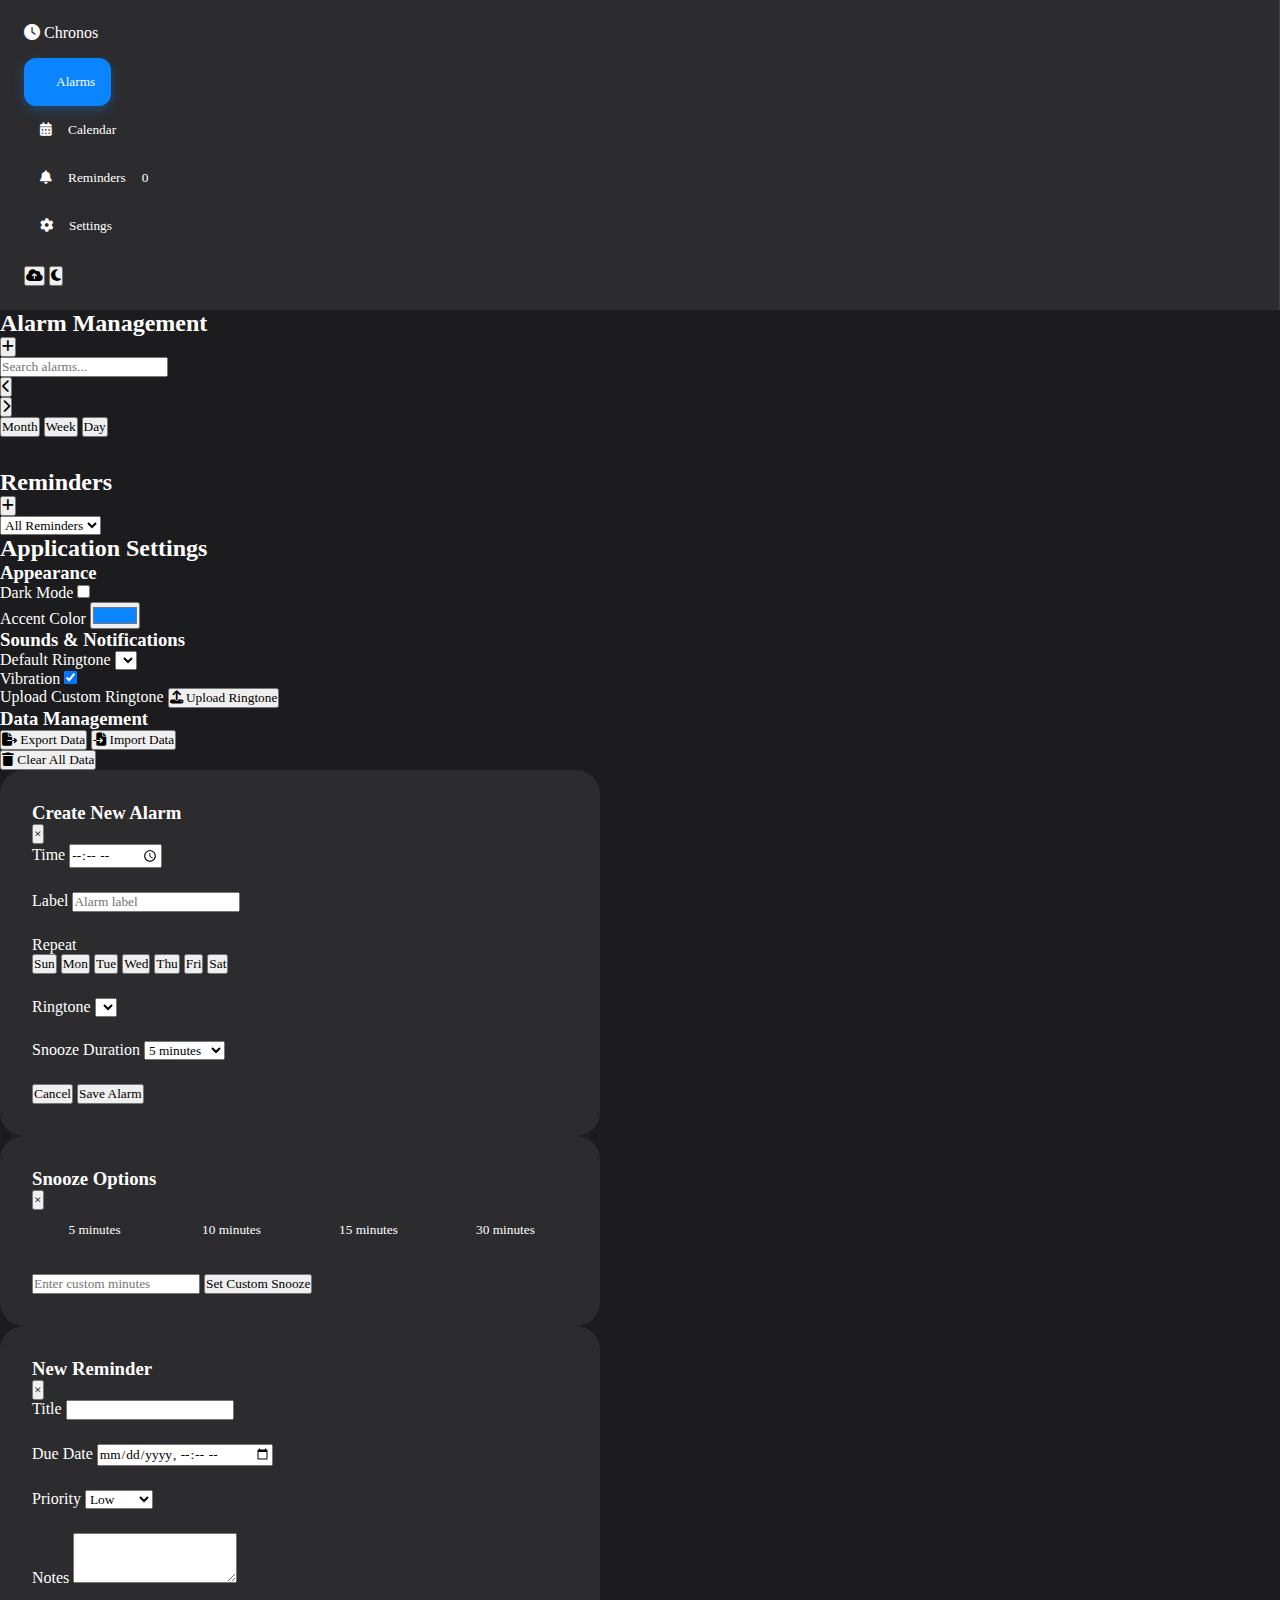
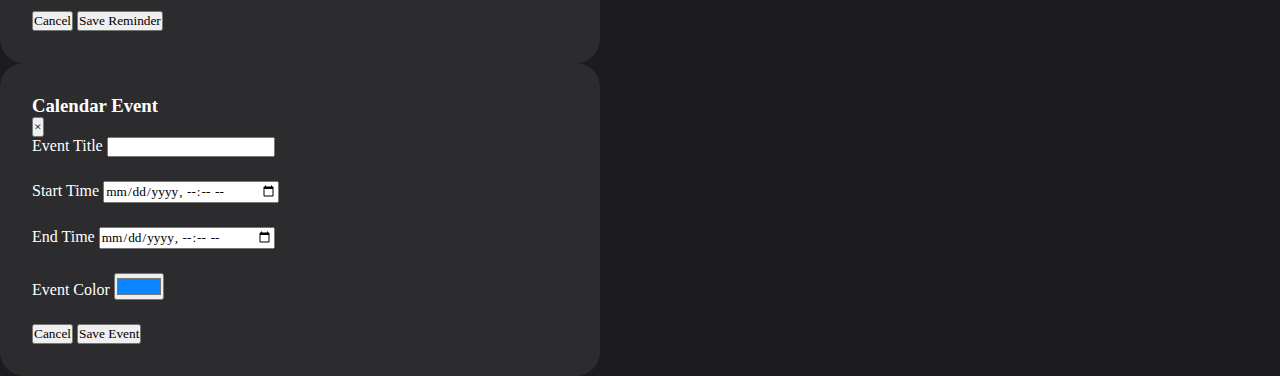
<file: index.html>
<!DOCTYPE html>
<html lang="en" data-theme="dark">
<head>
    <meta charset="UTF-8">
    <meta name="viewport" content="width=device-width, initial-scale=1.0">
    <title>Chronos Ultimate - Complete Time Management</title>
    <link rel="stylesheet" href="styles.css">
    <link rel="stylesheet" href="https://cdnjs.cloudflare.com/ajax/libs/font-awesome/6.4.0/css/all.min.css">
    <link rel="manifest" href="manifest.json">
</head>
<body>
    <div class="container">
        <nav class="sidenav">
            <div class="brand">
                <i class="fas fa-clock"></i>
                <span>Chronos</span>
            </div>
            <div class="nav-group">
                <button class="nav-item active" data-section="alarms">
                    <i class="fas fa-alarm-clock"></i>
                    <span>Alarms</span>
                </button>
                <button class="nav-item" data-section="calendar">
                    <i class="fas fa-calendar-alt"></i>
                    <span>Calendar</span>
                </button>
                <button class="nav-item" data-section="reminders">
                    <i class="fas fa-bell"></i>
                    <span>Reminders</span>
                    <span class="badge" id="reminder-count">0</span>
                </button>
                <button class="nav-item" data-section="settings">
                    <i class="fas fa-cog"></i>
                    <span>Settings</span>
                </button>
            </div>
            <div class="nav-footer">
                <button id="backup-btn" class="icon-button" title="Backup data">
                    <i class="fas fa-cloud-upload-alt"></i>
                </button>
                <button id="theme-toggle" class="icon-button" title="Toggle theme">
                    <i class="fas fa-moon"></i>
                </button>
            </div>
        </nav>

        <main class="content">
            <!-- Alarms Section -->
            <section id="alarms" class="content-section active">
                <div class="section-header">
                    <h2>Alarm Management</h2>
                    <div class="alarm-actions">
                        <button class="fab-button" id="add-alarm">
                            <i class="fas fa-plus"></i>
                        </button>
                        <div class="alarm-search">
                            <input type="text" placeholder="Search alarms..." id="alarm-search">
                        </div>
                    </div>
                </div>
                <div class="alarm-list" id="alarm-list"></div>
            </section>

            <!-- Calendar Section -->
            <section id="calendar" class="content-section">
                <div class="calendar-header">
                    <button class="icon-button" id="prev-month">
                        <i class="fas fa-chevron-left"></i>
                    </button>
                    <h2 id="current-month"></h2>
                    <button class="icon-button" id="next-month">
                        <i class="fas fa-chevron-right"></i>
                    </button>
                </div>
                <div class="calendar-view-options">
                    <button class="view-option active" data-view="month">Month</button>
                    <button class="view-option" data-view="week">Week</button>
                    <button class="view-option" data-view="day">Day</button>
                </div>
                <div class="calendar-grid" id="calendar-grid"></div>
                <div class="calendar-events" id="calendar-events"></div>
            </section>

            <!-- Reminders Section -->
            <section id="reminders" class="content-section">
                <div class="section-header">
                    <h2>Reminders</h2>
                    <div class="reminder-actions">
                        <button class="fab-button" id="add-reminder">
                            <i class="fas fa-plus"></i>
                        </button>
                        <div class="reminder-filters">
                            <select id="reminder-filter">
                                <option value="all">All Reminders</option>
                                <option value="today">Today</option>
                                <option value="week">This Week</option>
                                <option value="high">High Priority</option>
                                <option value="completed">Completed</option>
                            </select>
                        </div>
                    </div>
                </div>
                <div class="reminder-list" id="reminder-list"></div>
            </section>

            <!-- Settings Section -->
            <section id="settings" class="content-section">
                <div class="section-header">
                    <h2>Application Settings</h2>
                </div>
                <div class="settings-grid">
                    <div class="settings-group">
                        <h3>Appearance</h3>
                        <div class="setting-item">
                            <label>Dark Mode</label>
                            <label class="switch">
                                <input type="checkbox" id="dark-mode-toggle">
                                <span class="slider"></span>
                            </label>
                        </div>
                        <div class="setting-item">
                            <label>Accent Color</label>
                            <input type="color" id="accent-color" value="#0A84FF">
                        </div>
                    </div>

                    <div class="settings-group">
                        <h3>Sounds & Notifications</h3>
                        <div class="setting-item">
                            <label>Default Ringtone</label>
                            <select id="default-ringtone" class="form-control"></select>
                        </div>
                        <div class="setting-item">
                            <label>Vibration</label>
                            <label class="switch">
                                <input type="checkbox" id="vibration-toggle" checked>
                                <span class="slider"></span>
                            </label>
                        </div>
                        <div class="setting-item">
                            <label>Upload Custom Ringtone</label>
                            <input type="file" id="ringtone-upload" accept="audio/*" hidden>
                            <button class="btn" onclick="document.getElementById('ringtone-upload').click()">
                                <i class="fas fa-upload"></i> Upload Ringtone
                            </button>
                        </div>
                    </div>

                    <div class="settings-group">
                        <h3>Data Management</h3>
                        <div class="setting-item">
                            <button class="btn" id="export-data">
                                <i class="fas fa-file-export"></i> Export Data
                            </button>
                            <button class="btn" id="import-data">
                                <i class="fas fa-file-import"></i> Import Data
                            </button>
                        </div>
                        <div class="setting-item">
                            <button class="btn btn-danger" id="clear-data">
                                <i class="fas fa-trash"></i> Clear All Data
                            </button>
                        </div>
                    </div>
                </div>
            </section>
        </main>
    </div>

    <!-- Alarm Modal -->
    <div id="alarm-modal" class="modal">
        <div class="modal-content">
            <div class="modal-header">
                <h3>Create New Alarm</h3>
                <button class="close-modal">&times;</button>
            </div>
            <div class="modal-body">
                <form id="alarm-form">
                    <div class="form-group">
                        <label for="alarm-time">Time</label>
                        <input type="time" id="alarm-time" required>
                    </div>
                    <div class="form-group">
                        <label for="alarm-label">Label</label>
                        <input type="text" id="alarm-label" placeholder="Alarm label">
                    </div>
                    <div class="form-group">
                        <label>Repeat</label>
                        <div class="days-grid">
                            <button type="button" class="day-option" data-day="0">Sun</button>
                            <button type="button" class="day-option" data-day="1">Mon</button>
                            <button type="button" class="day-option" data-day="2">Tue</button>
                            <button type="button" class="day-option" data-day="3">Wed</button>
                            <button type="button" class="day-option" data-day="4">Thu</button>
                            <button type="button" class="day-option" data-day="5">Fri</button>
                            <button type="button" class="day-option" data-day="6">Sat</button>
                        </div>
                    </div>
                    <div class="form-group">
                        <label for="alarm-ringtone">Ringtone</label>
                        <select id="alarm-ringtone" class="form-control"></select>
                    </div>
                    <div class="form-group">
                        <label for="alarm-snooze">Snooze Duration</label>
                        <select id="alarm-snooze" class="form-control">
                            <option value="5">5 minutes</option>
                            <option value="10">10 minutes</option>
                            <option value="15">15 minutes</option>
                            <option value="30">30 minutes</option>
                            <option value="custom">Custom</option>
                        </select>
                    </div>
                    <div class="form-actions">
                        <button type="button" class="btn btn-secondary" onclick="app.closeModal()">Cancel</button>
                        <button type="submit" class="btn btn-primary">Save Alarm</button>
                    </div>
                </form>
            </div>
        </div>
    </div>

    <!-- Snooze Modal -->
    <div id="snooze-modal" class="modal">
        <div class="modal-content">
            <div class="modal-header">
                <h3>Snooze Options</h3>
                <button class="close-modal">&times;</button>
            </div>
            <div class="modal-body">
                <div class="snooze-presets">
                    <button class="snooze-preset" data-minutes="5">5 minutes</button>
                    <button class="snooze-preset" data-minutes="10">10 minutes</button>
                    <button class="snooze-preset" data-minutes="15">15 minutes</button>
                    <button class="snooze-preset" data-minutes="30">30 minutes</button>
                </div>
                <div class="custom-snooze">
                    <input type="number" id="custom-snooze-minutes" placeholder="Enter custom minutes">
                    <button class="btn" id="set-custom-snooze">Set Custom Snooze</button>
                </div>
            </div>
        </div>
    </div>

    <!-- Reminder Modal -->
    <div id="reminder-modal" class="modal">
        <div class="modal-content">
            <div class="modal-header">
                <h3>New Reminder</h3>
                <button class="close-modal">&times;</button>
            </div>
            <div class="modal-body">
                <form id="reminder-form">
                    <div class="form-group">
                        <label for="reminder-title">Title</label>
                        <input type="text" id="reminder-title" required>
                    </div>
                    <div class="form-group">
                        <label for="reminder-date">Due Date</label>
                        <input type="datetime-local" id="reminder-date">
                    </div>
                    <div class="form-group">
                        <label for="reminder-priority">Priority</label>
                        <select id="reminder-priority" class="form-control">
                            <option value="low">Low</option>
                            <option value="medium">Medium</option>
                            <option value="high">High</option>
                        </select>
                    </div>
                    <div class="form-group">
                        <label for="reminder-notes">Notes</label>
                        <textarea id="reminder-notes" rows="3"></textarea>
                    </div>
                    <div class="form-actions">
                        <button type="button" class="btn btn-secondary" onclick="app.closeModal()">Cancel</button>
                        <button type="submit" class="btn btn-primary">Save Reminder</button>
                    </div>
                </form>
            </div>
        </div>
    </div>

    <!-- Event Modal -->
    <div id="event-modal" class="modal">
        <div class="modal-content">
            <div class="modal-header">
                <h3>Calendar Event</h3>
                <button class="close-modal">&times;</button>
            </div>
            <div class="modal-body">
                <form id="event-form">
                    <div class="form-group">
                        <label for="event-title">Event Title</label>
                        <input type="text" id="event-title" required>
                    </div>
                    <div class="form-group">
                        <label for="event-start">Start Time</label>
                        <input type="datetime-local" id="event-start" required>
                    </div>
                    <div class="form-group">
                        <label for="event-end">End Time</label>
                        <input type="datetime-local" id="event-end">
                    </div>
                    <div class="form-group">
                        <label for="event-color">Event Color</label>
                        <input type="color" id="event-color" value="#0A84FF">
                    </div>
                    <div class="form-actions">
                        <button type="button" class="btn btn-secondary" onclick="app.closeModal()">Cancel</button>
                        <button type="submit" class="btn btn-primary">Save Event</button>
                    </div>
                </form>
            </div>
        </div>
    </div>

    <script src="app.js"></script>
</body>
</html>
</file>
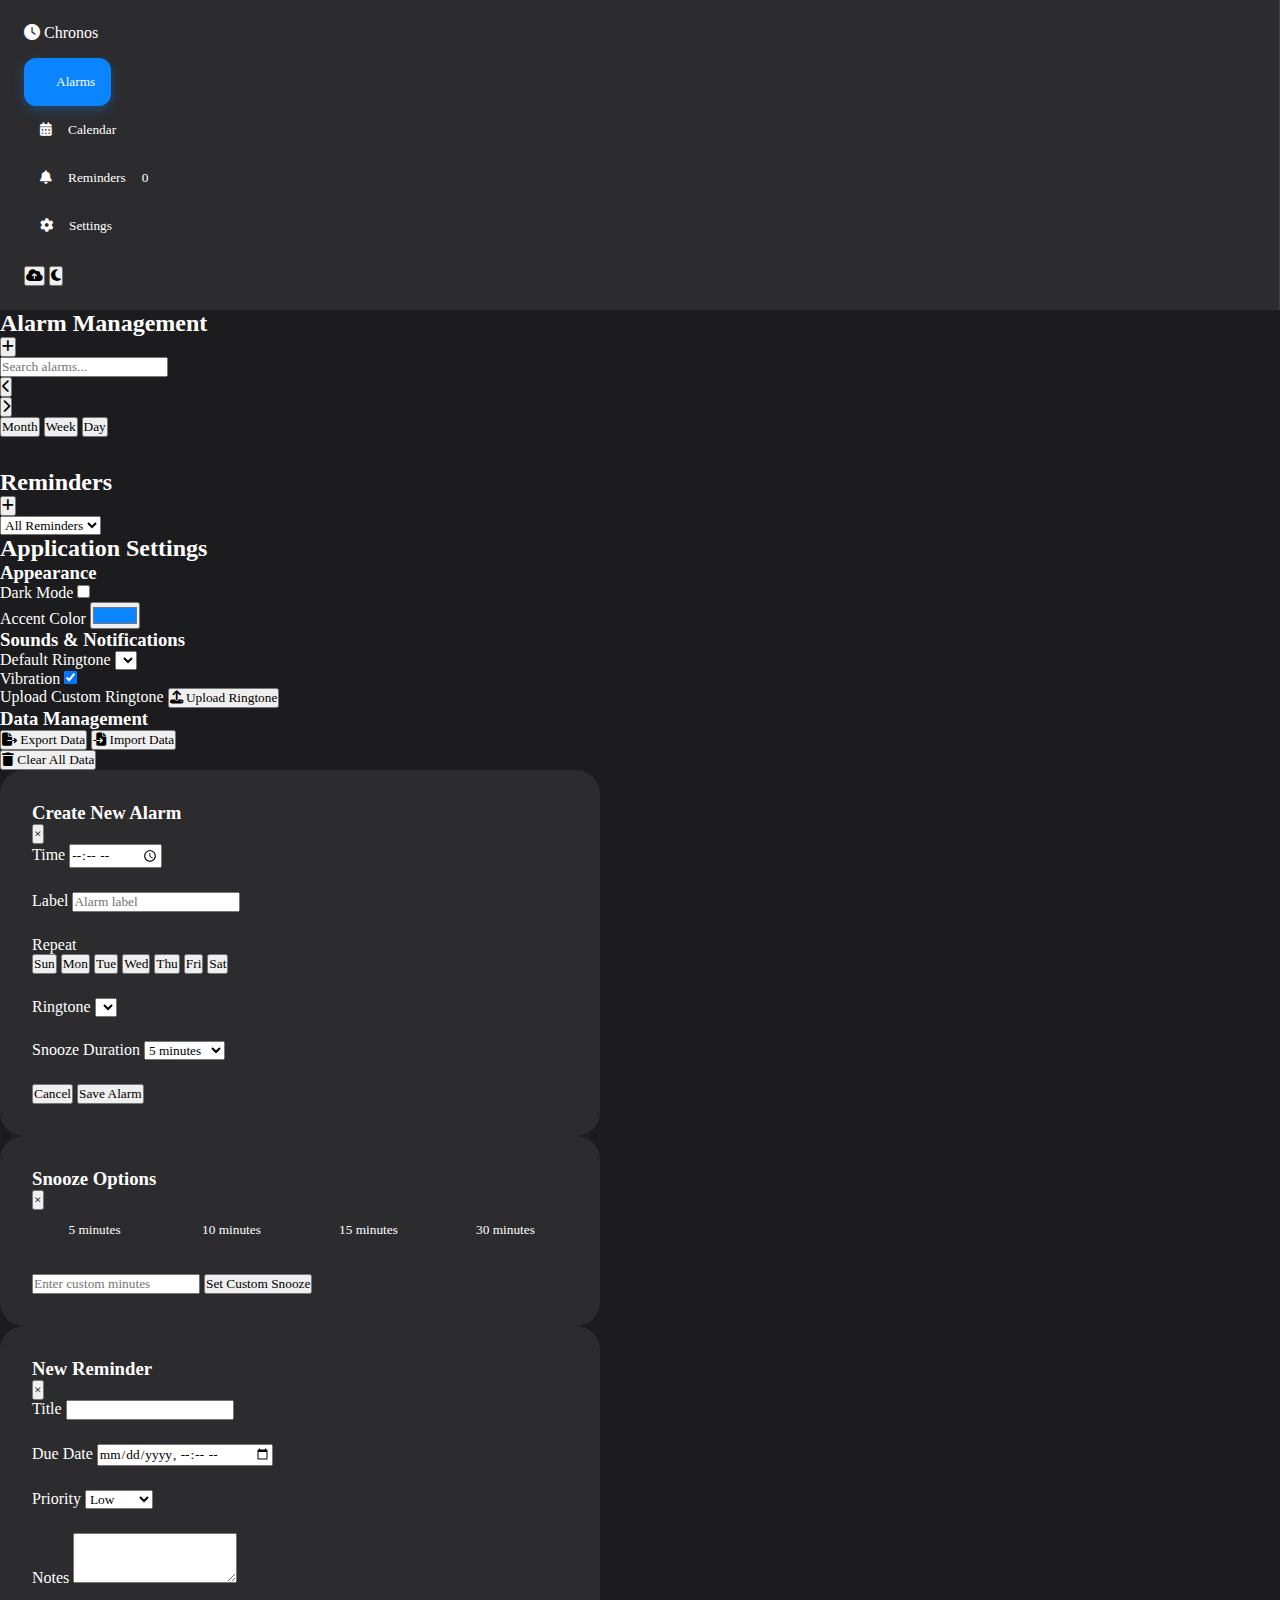
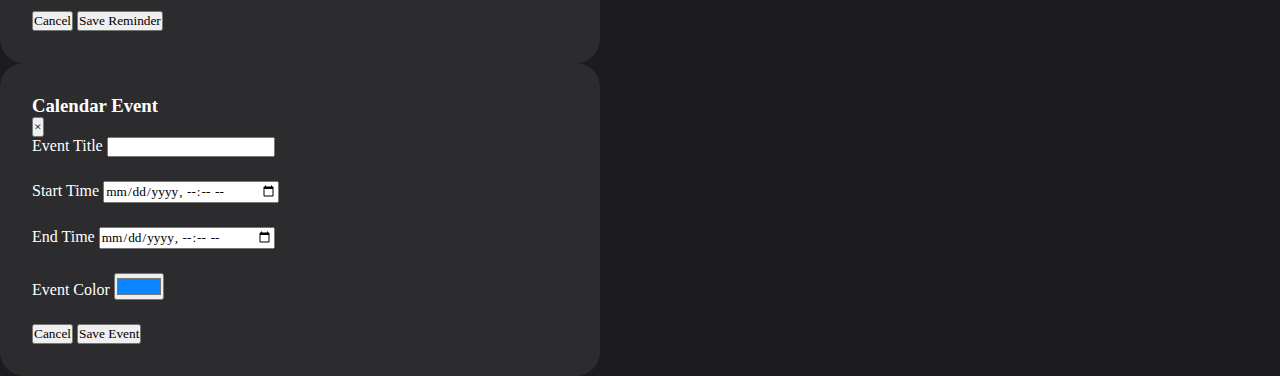
<file: deepseek_html_20250527_f560ec.html>
<!DOCTYPE html>
<html lang="en" data-theme="dark">
<head>
    <meta charset="UTF-8">
    <meta name="viewport" content="width=device-width, initial-scale=1.0">
    <title>Chronos Ultimate - Complete Time Management</title>
    <link rel="stylesheet" href="styles.css">
    <link rel="stylesheet" href="https://cdnjs.cloudflare.com/ajax/libs/font-awesome/6.4.0/css/all.min.css">
    <link rel="manifest" href="manifest.json">
</head>
<body>
    <div class="container">
        <nav class="sidenav">
            <div class="brand">
                <i class="fas fa-clock"></i>
                <span>Chronos</span>
            </div>
            <div class="nav-group">
                <button class="nav-item active" data-section="alarms">
                    <i class="fas fa-alarm-clock"></i>
                    <span>Alarms</span>
                </button>
                <button class="nav-item" data-section="calendar">
                    <i class="fas fa-calendar-alt"></i>
                    <span>Calendar</span>
                </button>
                <button class="nav-item" data-section="reminders">
                    <i class="fas fa-bell"></i>
                    <span>Reminders</span>
                    <span class="badge" id="reminder-count">0</span>
                </button>
                <button class="nav-item" data-section="settings">
                    <i class="fas fa-cog"></i>
                    <span>Settings</span>
                </button>
            </div>
            <div class="nav-footer">
                <button id="backup-btn" class="icon-button" title="Backup data">
                    <i class="fas fa-cloud-upload-alt"></i>
                </button>
                <button id="theme-toggle" class="icon-button" title="Toggle theme">
                    <i class="fas fa-moon"></i>
                </button>
            </div>
        </nav>

        <main class="content">
            <!-- Alarms Section -->
            <section id="alarms" class="content-section active">
                <div class="section-header">
                    <h2>Alarm Management</h2>
                    <div class="alarm-actions">
                        <button class="fab-button" id="add-alarm">
                            <i class="fas fa-plus"></i>
                        </button>
                        <div class="alarm-search">
                            <input type="text" placeholder="Search alarms..." id="alarm-search">
                        </div>
                    </div>
                </div>
                <div class="alarm-list" id="alarm-list"></div>
            </section>

            <!-- Calendar Section -->
            <section id="calendar" class="content-section">
                <div class="calendar-header">
                    <button class="icon-button" id="prev-month">
                        <i class="fas fa-chevron-left"></i>
                    </button>
                    <h2 id="current-month"></h2>
                    <button class="icon-button" id="next-month">
                        <i class="fas fa-chevron-right"></i>
                    </button>
                </div>
                <div class="calendar-view-options">
                    <button class="view-option active" data-view="month">Month</button>
                    <button class="view-option" data-view="week">Week</button>
                    <button class="view-option" data-view="day">Day</button>
                </div>
                <div class="calendar-grid" id="calendar-grid"></div>
                <div class="calendar-events" id="calendar-events"></div>
            </section>

            <!-- Reminders Section -->
            <section id="reminders" class="content-section">
                <div class="section-header">
                    <h2>Reminders</h2>
                    <div class="reminder-actions">
                        <button class="fab-button" id="add-reminder">
                            <i class="fas fa-plus"></i>
                        </button>
                        <div class="reminder-filters">
                            <select id="reminder-filter">
                                <option value="all">All Reminders</option>
                                <option value="today">Today</option>
                                <option value="week">This Week</option>
                                <option value="high">High Priority</option>
                                <option value="completed">Completed</option>
                            </select>
                        </div>
                    </div>
                </div>
                <div class="reminder-list" id="reminder-list"></div>
            </section>

            <!-- Settings Section -->
            <section id="settings" class="content-section">
                <div class="section-header">
                    <h2>Application Settings</h2>
                </div>
                <div class="settings-grid">
                    <div class="settings-group">
                        <h3>Appearance</h3>
                        <div class="setting-item">
                            <label>Dark Mode</label>
                            <label class="switch">
                                <input type="checkbox" id="dark-mode-toggle">
                                <span class="slider"></span>
                            </label>
                        </div>
                        <div class="setting-item">
                            <label>Accent Color</label>
                            <input type="color" id="accent-color" value="#0A84FF">
                        </div>
                    </div>

                    <div class="settings-group">
                        <h3>Sounds & Notifications</h3>
                        <div class="setting-item">
                            <label>Default Ringtone</label>
                            <select id="default-ringtone" class="form-control"></select>
                        </div>
                        <div class="setting-item">
                            <label>Vibration</label>
                            <label class="switch">
                                <input type="checkbox" id="vibration-toggle" checked>
                                <span class="slider"></span>
                            </label>
                        </div>
                        <div class="setting-item">
                            <label>Upload Custom Ringtone</label>
                            <input type="file" id="ringtone-upload" accept="audio/*" hidden>
                            <button class="btn" onclick="document.getElementById('ringtone-upload').click()">
                                <i class="fas fa-upload"></i> Upload Ringtone
                            </button>
                        </div>
                    </div>

                    <div class="settings-group">
                        <h3>Data Management</h3>
                        <div class="setting-item">
                            <button class="btn" id="export-data">
                                <i class="fas fa-file-export"></i> Export Data
                            </button>
                            <button class="btn" id="import-data">
                                <i class="fas fa-file-import"></i> Import Data
                            </button>
                        </div>
                        <div class="setting-item">
                            <button class="btn btn-danger" id="clear-data">
                                <i class="fas fa-trash"></i> Clear All Data
                            </button>
                        </div>
                    </div>
                </div>
            </section>
        </main>
    </div>

    <!-- Alarm Modal -->
    <div id="alarm-modal" class="modal">
        <div class="modal-content">
            <div class="modal-header">
                <h3>Create New Alarm</h3>
                <button class="close-modal">&times;</button>
            </div>
            <div class="modal-body">
                <form id="alarm-form">
                    <div class="form-group">
                        <label for="alarm-time">Time</label>
                        <input type="time" id="alarm-time" required>
                    </div>
                    <div class="form-group">
                        <label for="alarm-label">Label</label>
                        <input type="text" id="alarm-label" placeholder="Alarm label">
                    </div>
                    <div class="form-group">
                        <label>Repeat</label>
                        <div class="days-grid">
                            <button type="button" class="day-option" data-day="0">Sun</button>
                            <button type="button" class="day-option" data-day="1">Mon</button>
                            <button type="button" class="day-option" data-day="2">Tue</button>
                            <button type="button" class="day-option" data-day="3">Wed</button>
                            <button type="button" class="day-option" data-day="4">Thu</button>
                            <button type="button" class="day-option" data-day="5">Fri</button>
                            <button type="button" class="day-option" data-day="6">Sat</button>
                        </div>
                    </div>
                    <div class="form-group">
                        <label for="alarm-ringtone">Ringtone</label>
                        <select id="alarm-ringtone" class="form-control"></select>
                    </div>
                    <div class="form-group">
                        <label for="alarm-snooze">Snooze Duration</label>
                        <select id="alarm-snooze" class="form-control">
                            <option value="5">5 minutes</option>
                            <option value="10">10 minutes</option>
                            <option value="15">15 minutes</option>
                            <option value="30">30 minutes</option>
                            <option value="custom">Custom</option>
                        </select>
                    </div>
                    <div class="form-actions">
                        <button type="button" class="btn btn-secondary" onclick="app.closeModal()">Cancel</button>
                        <button type="submit" class="btn btn-primary">Save Alarm</button>
                    </div>
                </form>
            </div>
        </div>
    </div>

    <!-- Snooze Modal -->
    <div id="snooze-modal" class="modal">
        <div class="modal-content">
            <div class="modal-header">
                <h3>Snooze Options</h3>
                <button class="close-modal">&times;</button>
            </div>
            <div class="modal-body">
                <div class="snooze-presets">
                    <button class="snooze-preset" data-minutes="5">5 minutes</button>
                    <button class="snooze-preset" data-minutes="10">10 minutes</button>
                    <button class="snooze-preset" data-minutes="15">15 minutes</button>
                    <button class="snooze-preset" data-minutes="30">30 minutes</button>
                </div>
                <div class="custom-snooze">
                    <input type="number" id="custom-snooze-minutes" placeholder="Enter custom minutes">
                    <button class="btn" id="set-custom-snooze">Set Custom Snooze</button>
                </div>
            </div>
        </div>
    </div>

    <!-- Reminder Modal -->
    <div id="reminder-modal" class="modal">
        <div class="modal-content">
            <div class="modal-header">
                <h3>New Reminder</h3>
                <button class="close-modal">&times;</button>
            </div>
            <div class="modal-body">
                <form id="reminder-form">
                    <div class="form-group">
                        <label for="reminder-title">Title</label>
                        <input type="text" id="reminder-title" required>
                    </div>
                    <div class="form-group">
                        <label for="reminder-date">Due Date</label>
                        <input type="datetime-local" id="reminder-date">
                    </div>
                    <div class="form-group">
                        <label for="reminder-priority">Priority</label>
                        <select id="reminder-priority" class="form-control">
                            <option value="low">Low</option>
                            <option value="medium">Medium</option>
                            <option value="high">High</option>
                        </select>
                    </div>
                    <div class="form-group">
                        <label for="reminder-notes">Notes</label>
                        <textarea id="reminder-notes" rows="3"></textarea>
                    </div>
                    <div class="form-actions">
                        <button type="button" class="btn btn-secondary" onclick="app.closeModal()">Cancel</button>
                        <button type="submit" class="btn btn-primary">Save Reminder</button>
                    </div>
                </form>
            </div>
        </div>
    </div>

    <!-- Event Modal -->
    <div id="event-modal" class="modal">
        <div class="modal-content">
            <div class="modal-header">
                <h3>Calendar Event</h3>
                <button class="close-modal">&times;</button>
            </div>
            <div class="modal-body">
                <form id="event-form">
                    <div class="form-group">
                        <label for="event-title">Event Title</label>
                        <input type="text" id="event-title" required>
                    </div>
                    <div class="form-group">
                        <label for="event-start">Start Time</label>
                        <input type="datetime-local" id="event-start" required>
                    </div>
                    <div class="form-group">
                        <label for="event-end">End Time</label>
                        <input type="datetime-local" id="event-end">
                    </div>
                    <div class="form-group">
                        <label for="event-color">Event Color</label>
                        <input type="color" id="event-color" value="#0A84FF">
                    </div>
                    <div class="form-actions">
                        <button type="button" class="btn btn-secondary" onclick="app.closeModal()">Cancel</button>
                        <button type="submit" class="btn btn-primary">Save Event</button>
                    </div>
                </form>
            </div>
        </div>
    </div>

    <script src="app.js"></script>
</body>
</html>
</file>
<file: styles.css>
/* Complete Styles */
:root {
    --primary: #0A84FF;
    --secondary: #32D74B;
    --background: #1C1C1E;
    --surface: #2C2C2E;
    --text: #FFFFFF;
    --text-secondary: #8E8E93;
    --danger: #FF453A;
    --success: #30D158;
    --warning: #FF9F0A;
    --gap: 1rem;
}

/* Reset and Base Styles */
* {
    margin: 0;
    padding: 0;
    box-sizing: border-box;
    font-family: -apple-system, BlinkMacSystemFont, 
                 'Segoe UI', Roboto, Oxygen, Ubuntu, Cantarell;
}

body {
    background: var(--background);
    color: var(--text);
    height: 100vh;
    overflow: hidden;
}

/* Navigation Styles */
.sidenav {
    background: var(--surface);
    padding: 1.5rem;
    display: flex;
    flex-direction: column;
    gap: var(--gap);
    border-right: 1px solid rgba(255,255,255,0.1);
}

.nav-item {
    padding: 1rem;
    border-radius: 12px;
    display: flex;
    gap: 1rem;
    align-items: center;
    transition: all 0.3s cubic-bezier(0.4, 0, 0.2, 1);
    background: transparent;
    border: none;
    color: var(--text);
    cursor: pointer;
}

.nav-item.active {
    background: var(--primary);
    box-shadow: 0 4px 12px rgba(10, 132, 255, 0.3);
}

/* Alarm Card Styles */
.alarm-card {
    background: var(--surface);
    padding: 1.5rem;
    border-radius: 16px;
    display: grid;
    grid-template-columns: 1fr auto;
    gap: 1rem;
    align-items: center;
    animation: cardEnter 0.4s ease-out;
    transition: all 0.3s cubic-bezier(0.4, 0, 0.2, 1);
    border: 1px solid rgba(255,255,255,0.1);
}

@keyframes cardEnter {
    from { opacity: 0; transform: translateY(20px); }
    to { opacity: 1; transform: translateY(0); }
}

.alarm-card:hover {
    transform: translateY(-2px);
    box-shadow: 0 8px 24px rgba(0,0,0,0.3);
}

/* Calendar Grid */
.calendar-grid {
    display: grid;
    grid-template-columns: repeat(7, 1fr);
    gap: 4px;
    margin-top: 2rem;
}

.calendar-day {
    aspect-ratio: 1;
    background: var(--surface);
    border-radius: 12px;
    padding: 0.75rem;
    position: relative;
    transition: all 0.2s ease;
    cursor: pointer;
}

.calendar-day.today {
    box-shadow: inset 0 0 0 2px var(--primary);
}

.calendar-day.has-events::after {
    content: '';
    width: 6px;
    height: 6px;
    background: var(--secondary);
    border-radius: 50%;
    position: absolute;
    bottom: 8px;
    left: 50%;
    transform: translateX(-50%);
    animation: pulse 1.5s infinite;
}

/* Reminder Styles */
.reminder-item {
    background: var(--surface);
    padding: 1.25rem;
    border-radius: 12px;
    display: flex;
    justify-content: space-between;
    align-items: center;
    animation: slideIn 0.3s ease-out;
    margin-bottom: 0.75rem;
    border-left: 4px solid var(--primary);
}

.reminder-item.priority-high {
    border-color: var(--danger);
}

/* Modal and Form Styles */
.modal-content {
    background: var(--surface);
    border-radius: 24px;
    padding: 2rem;
    width: 95%;
    max-width: 600px;
    animation: modalScale 0.3s cubic-bezier(0.4, 0, 0.2, 1);
}

@keyframes modalScale {
    from { transform: scale(0.95); opacity: 0; }
    to { transform: scale(1); opacity: 1; }
}

.form-group {
    margin-bottom: 1.5rem;
}

.time-input {
    display: flex;
    gap: 1rem;
    align-items: center;
}

.time-input input {
    flex: 1;
    padding: 1rem;
    border-radius: 12px;
    border: 1px solid rgba(255,255,255,0.1);
    background: var(--background);
    color: var(--text);
    font-size: 1.1rem;
}

/* Snooze Controls */
.snooze-presets {
    display: grid;
    grid-template-columns: repeat(auto-fit, minmax(80px, 1fr));
    gap: 0.75rem;
    margin-bottom: 1.5rem;
}

.snooze-preset {
    padding: 0.75rem;
    border-radius: 8px;
    background: var(--surface-dark);
    border: none;
    color: var(--text);
    cursor: pointer;
    transition: all 0.2s ease;
}

.snooze-preset:hover {
    background: var(--primary);
}

/* Animations */
@keyframes pulse {
    0% { transform: translateX(-50%) scale(1); }
    50% { transform: translateX(-50%) scale(1.2); }
    100% { transform: translateX(-50%) scale(1); }
}

@keyframes ringtoneWave {
    0% { box-shadow: 0 0 0 0 rgba(10, 132, 255, 0.4); }
    100% { box-shadow: 0 0 0 12px rgba(10, 132, 255, 0); }
}

.ringing {
    animation: ringtoneWave 1.5s infinite;
    position: relative;
}
</file>
